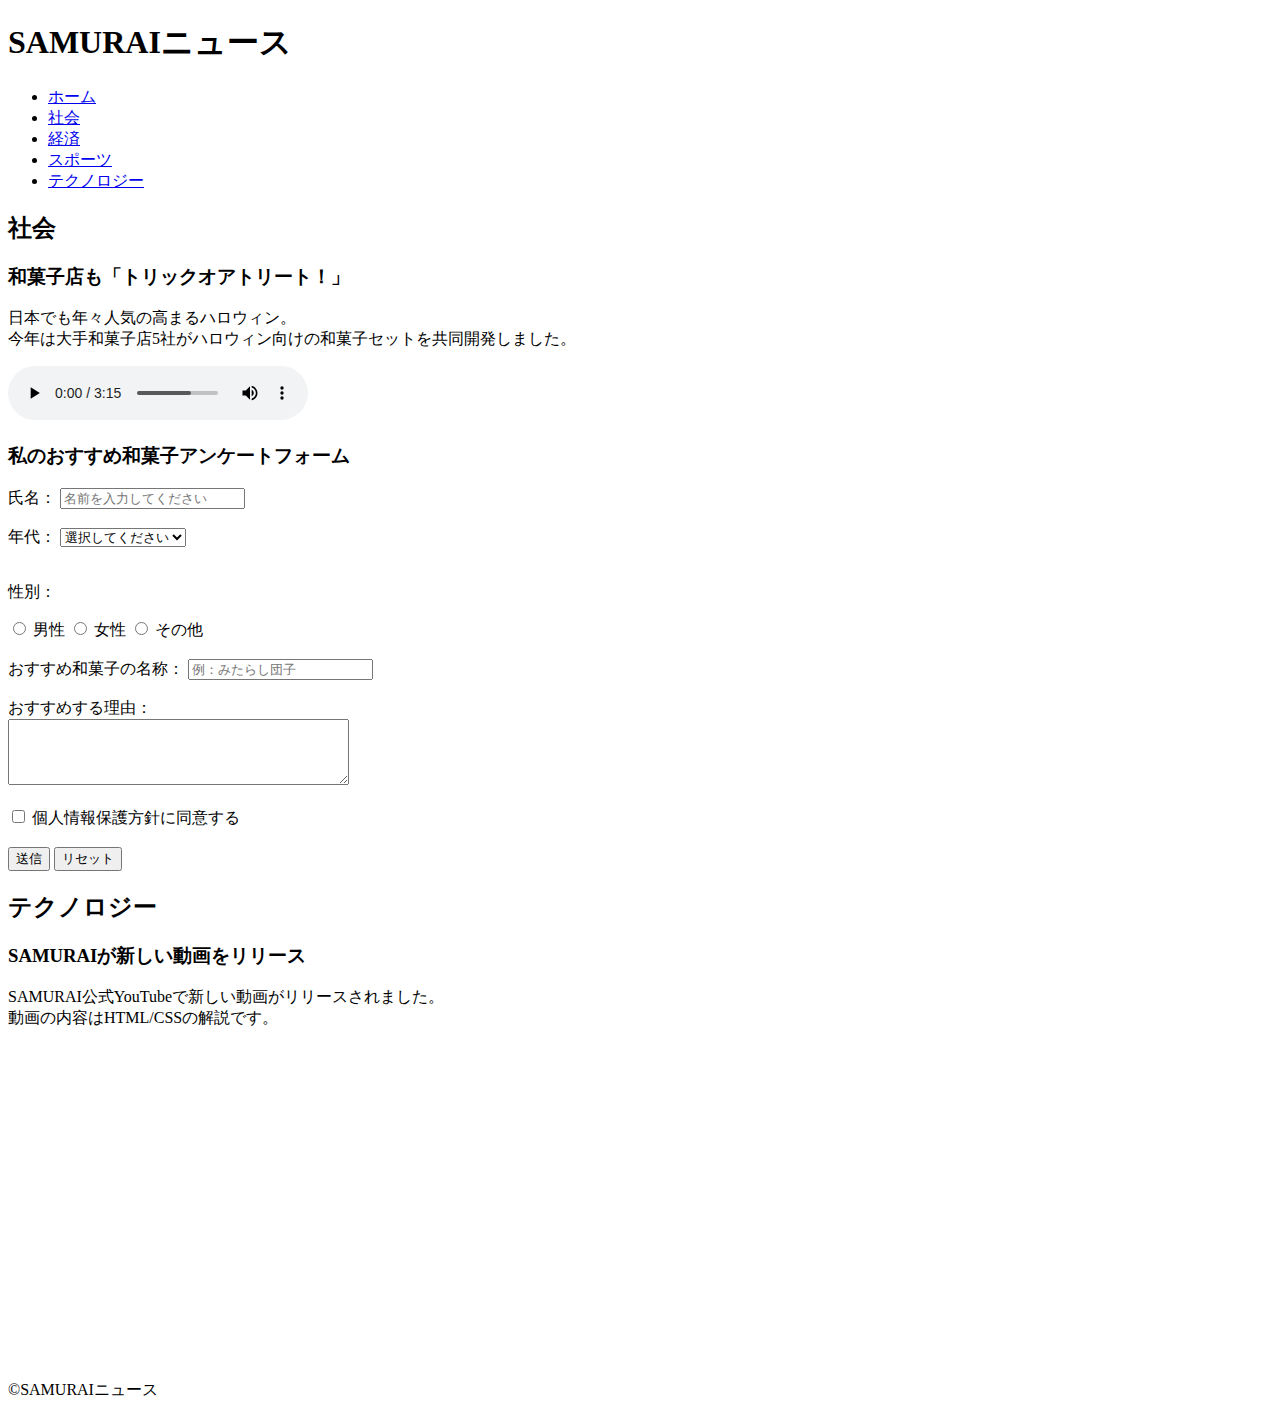
<file: kadai_008/kadai_008.html/index.html>
<!DOCTYPE html>
<html>

<head>
    <title>8章課題</title>
    <meta name="description" content="このページは8章の課題です。">
    <meta charset="UTF-8">
</head>

<body>
    <header>
        <h1>SAMURAIニュース</h1>
        <nav>
            <ul>
                <li><a href="https://www.sejuku.net/" target="_blank">ホーム</a></li>
                <li><a href="https://www.sejuku.net/" target="_blank">社会</a></li>
                <li><a href="https://www.sejuku.net/" target="_blank">経済</a></li>
                <li><a href="https://www.sejuku.net/" target="_blank">スポーツ</a></li>
                <li><a href="https://www.sejuku.net/" target="_blank">テクノロジー</a></li>

            </ul>
        </nav>
    </header>
    <main>
        <article>
            <h2>社会</h2>
            <section>
                <h3>和菓子店も「トリックオアトリート！」</h3>
                <p>日本でも年々人気の高まるハロウィン。<br>
                    今年は大手和菓子店5社がハロウィン向けの和菓子セットを共同開発しました。
                </p>
                <audio controls>
                    <source src="ichi.mp3" type="audio/mp3">
                </audio>

            </section>
            <section>
                <h3>私のおすすめ和菓子アンケートフォーム</h3>
                <form>
                    <!-- 氏名 -->
                    <label for="name">氏名：</label>
                    <input type="text" id="name" name="name" placeholder="名前を入力してください"><br><br>
                    <!-- 年代 -->
                    <label for="age">年代：</label>
                    <select id="age" name="age">
                        <option value="">選択してください</option>
                        <option value="10s">10代以下</option>
                        <option value="20s">20代</option>
                        <option value="30s">30代</option>
                        <option value="40s">40代以上</option>
                    </select><br><br>
                    <!-- 性別 -->
                    <p>性別：</p>
                    <input type="radio" id="male" name="gender" value="male">
                    <label for="male">男性</label>
                    <input type="radio" id="female" name="gender" value="female">
                    <label for="female">女性</label>
                    <input type="radio" id="other" name="gender" value="other">
                    <label for="other">その他</label><br><br>
                    <!-- おすすめ和菓子の名称 -->
                    <label for="wagashi">おすすめ和菓子の名称：</label>
                    <input type="text" id="wagashi" name="wagashi" placeholder="例：みたらし団子"><br><br>
                    <!-- おすすめする理由 -->
                    <label for="reason">おすすめする理由：</label><br>
                    <textarea id="reason" name="reason" rows="4" cols="40"></textarea><br><br>
                    <!-- 個人情報保護方針に同意する -->
                    <input type="checkbox" id="agree" name="agree" value="agree">
                    <label for="agree">個人情報保護方針に同意する</label><br><br>
                    <!-- 送信・リセットボタン -->
                    <input type="submit" value="送信">
                    <input type="reset" value="リセット">
                </form>
            </section>
        </article>
        <article>
            <h2>テクノロジー</h2>
            <section>
                <h3>SAMURAIが新しい動画をリリース</h3>
                <p>SAMURAI公式YouTubeで新しい動画がリリースされました。<br>
                    動画の内容はHTML/CSSの解説です。
                </p>
                <iframe width="560" height="315" src="https://www.youtube.com/embed/2JLiGSUohEo?si=XSrbeLsNBlmTcmoW"
                    title="YouTube video player" frameborder="0"
                    allow="accelerometer; autoplay; clipboard-write; encrypted-media; gyroscope; picture-in-picture; web-share"
                    referrerpolicy="strict-origin-when-cross-origin" allowfullscreen></iframe>

            </section>
        </article>
    </main>
    <footer>
        <p>&copy;SAMURAIニュース</p>
    </footer>
</body>

</html>
</file>
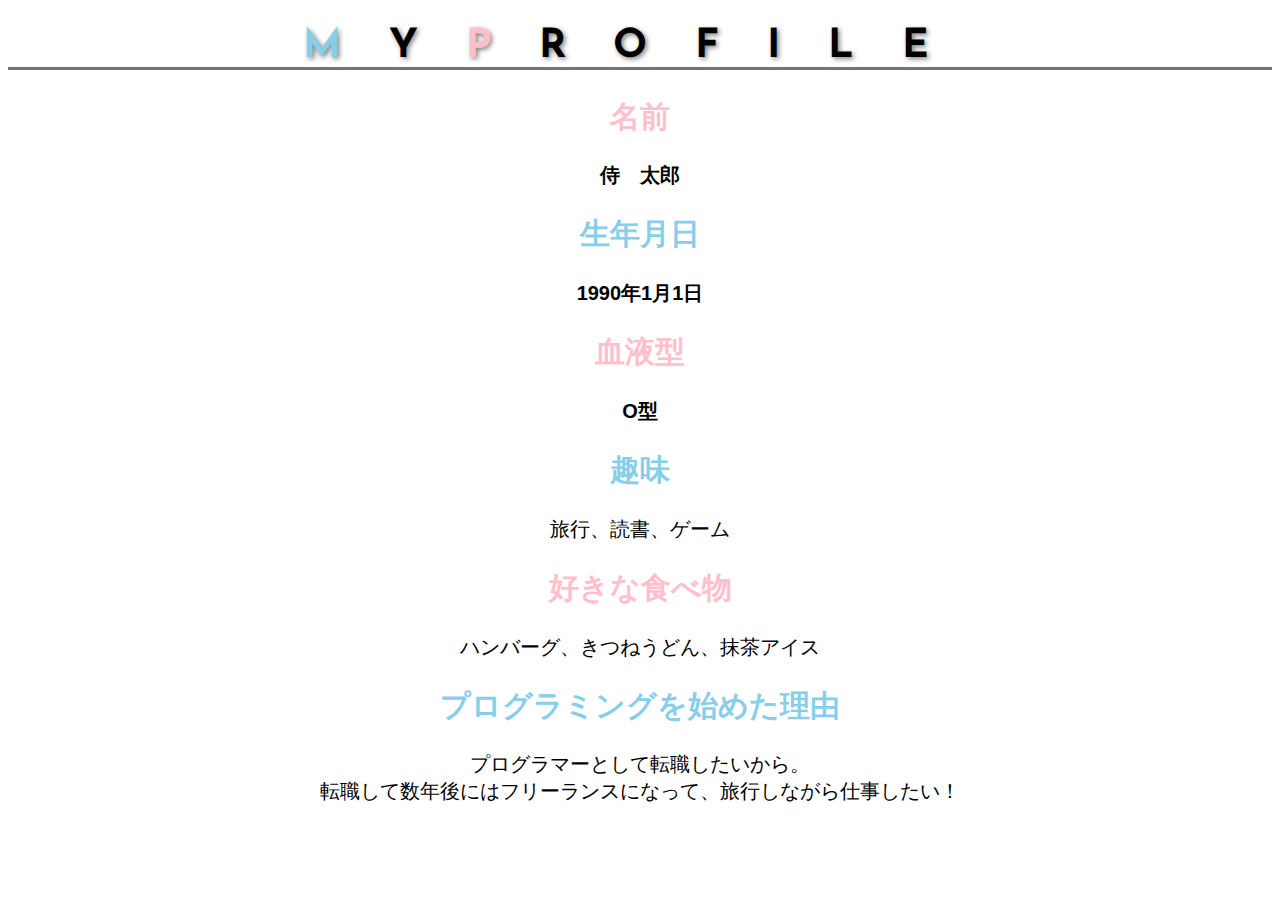
<file: kadai_015/kadai_015.html>
<!DOCTYPE html>
<html>
<head>
  <title>15章課題</title>
  <meta charset="UTF-8">
  <meta name="description" content="このページは15章の課題です。">
  <link rel="stylesheet" href="style.css">
  <link rel="preconnect" href="https://fonts.googleapis.com">
  <link rel="preconnect" href="https://fonts.gstatic.com" crossorigin>
  <link href="https://fonts.googleapis.com/css2?family=Josefin+Sans&display=swap" rel="stylesheet">
</head>
<body>
  <h1><span class="blue">M</span>Y<span class="pink">P</span>ROFILE</h1>
  <div id="basic">
    <h2 class="pink">名前</h2>
    <p>侍　太郎</p>
    <h2 class="blue">生年月日</h2>
    <p>1990年1月1日</p>
    <h2 class="pink">血液型</h2>
    <p>O型</p>
  </div>
  <h2 class="blue">趣味</h2>
  <p>旅行、読書、ゲーム</p>
  <h2 class="pink">好きな食べ物</h2>
  <p>ハンバーグ、きつねうどん、抹茶アイス</p>
  <h2 class="blue">プログラミングを始めた理由</h2>
  <p>プログラマーとして転職したいから。<br>転職して数年後にはフリーランスになって、旅行しながら仕事したい！</p>
</body>
</html>
</file>
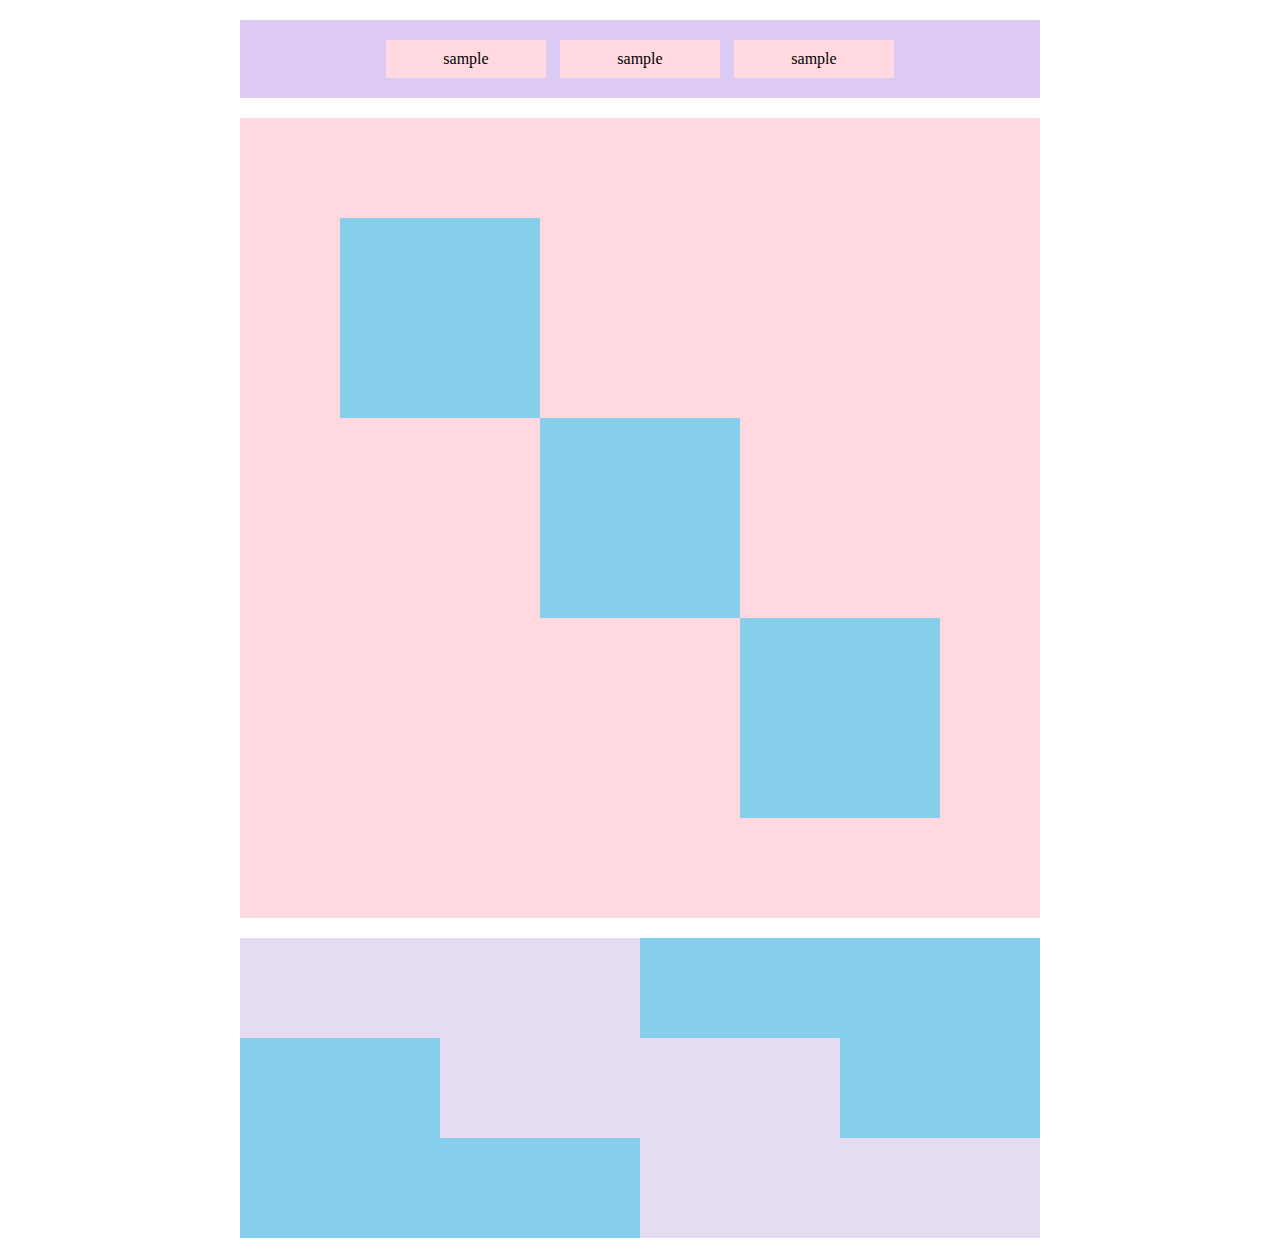
<file: kadai_018/kadai_018.html>
<!DOCTYPE html>
<html>
<head>
  <meta charset="UTF-8">
  <link rel="stylesheet" href="style.css">
  <meta name="description" content="このページは18章の課題です。">
  <title>18章課題</title>
</head>
<body>
  <div id="top">
    <p class="top-child">sample</p>
    <p class="top-child">sample</p>
    <p class="top-child">sample</p>
  </div>
  <div id="middle">
    <div id="middle-child01"></div>
    <div id="middle-child02"></div>
    <div id="middle-child03"></div>
  </div>
  <div id="bottom">
    <div id="bottom-child01"></div>
    <div id="bottom-child02"></div>
    <div id="bottom-child03"></div>
  </div>
</body>
</html>
</file>
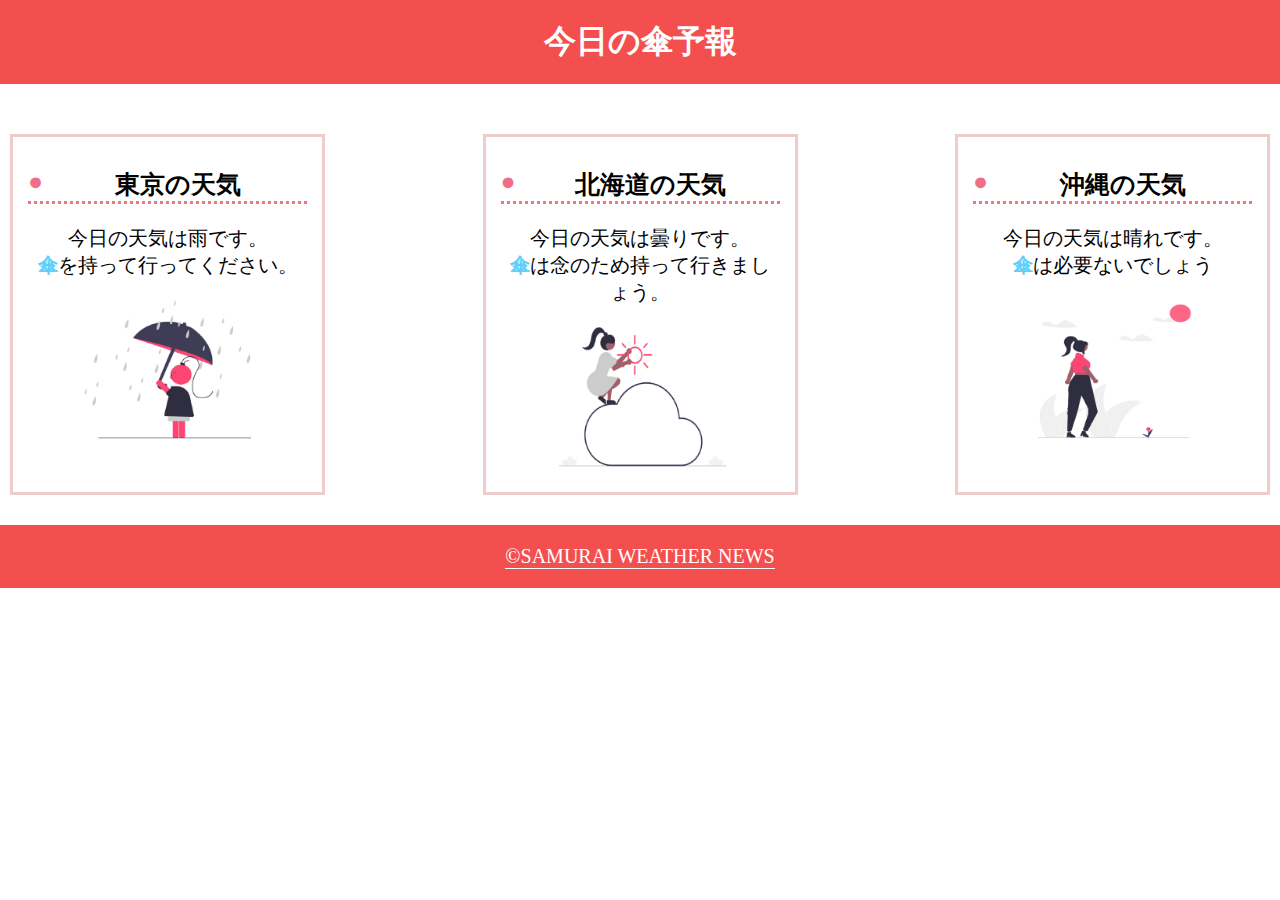
<file: kadai_022/kadai_022.html>
<!DOCTYPE html>
<html>
    <head>
        <meta charset="UTF-8">
        <meta name="viewport" content="width=device-width, initial-scale=1.0">
        <link rel="stylesheet" href="style.css">
        <meta name="description" content="このページは22章の課題です。">
        <title>22章課題</title>
    </head>
    <body>
       
        <header>
            <h1>今日の傘予報</h1>
        </header>  
 
        <main>

            <div id="parent">
                <div class="contents">
                    <h2>東京の天気</h2>
                    <p>今日の天気は雨です。</p>
                    <p>傘を持って行ってください。</p>
                    <img src="images/rainy.png" alt="雨">
                </div>
 
                <div class="contents">
                    <h2>北海道の天気</h2>
                    <p>今日の天気は曇りです。</p>
                    <p>傘は念のため持って行きましょう。</p>
                    <img src="images/cloudy.png" alt="曇り">
                </div>
 
                <div class="contents">
                    <h2>沖縄の天気</h2>
                    <p>今日の天気は晴れです。</p>
                    <p>傘は必要ないでしょう</p>
                    <img src="images/sunny.png" alt="晴れ">
                </div>

            </div>    
 
        </main>
 
        <footer>
            <a href="https://www.sejuku.net/corp/">&copy;SAMURAI WEATHER NEWS</a>
         </footer>
 
    </body>
</html>
</file>
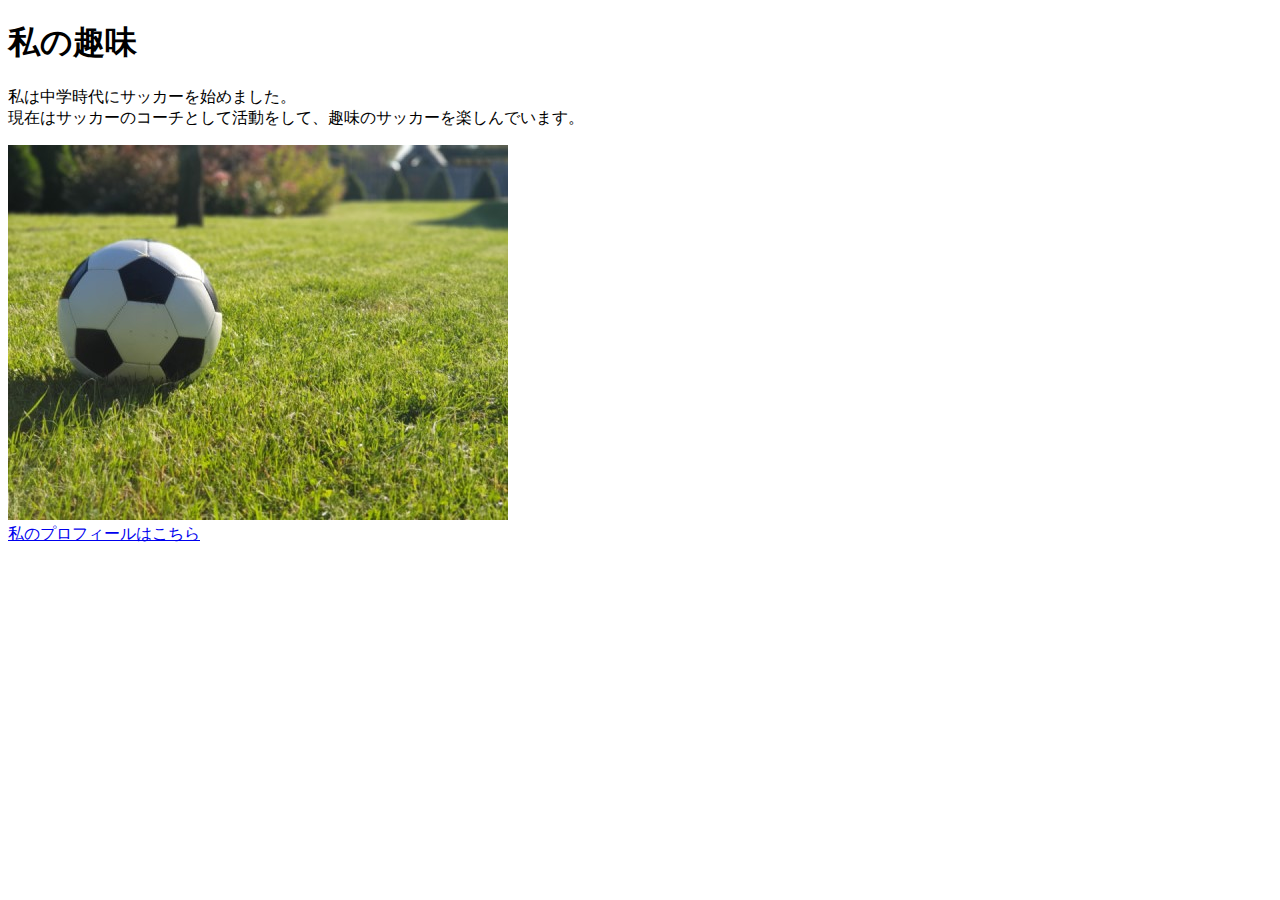
<file: kadai_005/html/kadai_005.html>
<!DOCTYPE html>
<html>
<head>
  <title>5章課題</title>
  <meta name="description" content="このページは5章の課題です。">
  <meta charset="UTF-8">
</head>
<body>
  <h1>私の趣味</h1>
  <p>私は中学時代にサッカーを始めました。<br>
    現在はサッカーのコーチとして活動をして、趣味のサッカーを楽しんでいます。
  </p>
<img src="../images/sample.jpg" alt="サッカー"><br>
  <a href="https://x.com/samuraijuku">私のプロフィールはこちら</a>
</body>
</html>
</file>
<file: kadai_015/style.css>
body{
    font-family: "Arial", "Meiryo", sans-serif;
    text-align: center;
}
:root{
    font-size: 20px;
}
.pink{
    color: rgb(255, 192, 203);
}
.blue{
    color: skyblue;
}
h1{
  font-family: 'Josefin Sans', sans-serif;
  font-size: 2rem;
  letter-spacing: 1.2em; 
  text-shadow: 2px 2px 5px gray; 
  border-bottom: 3px solid rgb(115, 115, 114);
}
#basic p {
  font-weight: bold;
}
</file>
<file: kadai_018/style.css>
/* ===============================
   Step3. 一番上の図形 #top
=============================== */
#top {
  width: 800px;
  background-color: #dcc9f4;
  margin: 20px auto;
  text-align: center;
  padding: 20px 0;
}
.top-child {
  width: 20%;
  background-color: #ffd9df;
  display: inline-block;
  margin: 0 5px;
  padding: 10px 0;
  box-sizing: border-box;
}

/* ===============================
   Step4. 真ん中の図形 #middle
=============================== */
#middle {
  width: 800px;
  height: 800px;
  background-color: #ffd9df;
  margin: 20px auto;
  position: relative;
}
#middle-child01,
#middle-child02,
#middle-child03 {
  width: 200px;
  height: 200px;
  background-color: #87ceeb;
  position: absolute;
}
#middle-child01 {
  top: 100px;
  left: 100px;
}
#middle-child02 {
  top: 300px;
  left: 300px;
}
#middle-child03 {
  top: 500px;
  left: 500px;
}

/* ===============================
   Step5. 一番下の図形 #bottom
=============================== */
#bottom {
  width: 800px;
  height: 300px;
  background-color: #87ceeb;
  margin: 20px auto;
  position: relative;
}
#bottom-child01,
#bottom-child02,
#bottom-child03 {
  width: 400px;
  height: 100px;
  background-color: #e5dcf0;
  position: relative;
}
#bottom-child01 {
  left: 0;
}
#bottom-child02{
  left: 200px;
}
#bottom-child03 {
  left: 400px;
}
</file>
<file: kadai_022/style.css>
body, h1, p {
  margin: 0;
  padding: 0;
}
p, a {
  font-size: 20px;
}
header {
  background-color: rgb(244, 79, 79); 
  text-align: center;
  margin-bottom: 20px;
  padding: 20px 0; 
}
header h1 {
  color: rgb(255, 255, 255);
}
main {
  padding: 10px;
}
#parent {
  display: flex;
  justify-content: space-between;
  flex-wrap: wrap; 
}
.contents {
  border: 3px solid rgb(238, 204, 204);
  flex-basis: 25%;
  padding: 10px 15px;
  margin: 20px 0;
  text-align: center; 
  box-sizing: border-box;
}
.contents h2 {
  font-size: 25px;
  border-bottom: 3px dotted rgb(236, 122, 122);
  position: relative;
  padding-left: 20px;
}
.contents h2::before {
  content: "●";
  color: rgb(239, 111, 139);
  position: absolute;
  left: 0;
  top: 0;
}
.contents p:nth-of-type(2)::first-letter {
  font-weight: bold;
  color: rgb(97, 206, 249);
}
.contents img {
  margin: 10px 0;
  width: 70%;
  display: block;
  margin-left: auto;
  margin-right: auto;
}
footer {
  background-color: rgb(244, 79, 79); 
  text-align: center;
  padding: 20px 0;
}
footer a {
  color: rgb(255, 255, 255);
  text-decoration: none; 
  border-bottom: 1px solid rgb(255, 255, 255);
  padding-bottom: 1px; 
}
}
footer a:visited {
  color: rgb(193, 234, 251);
}
footer a:hover {
  color: rgb(245, 178, 168);
}
@media screen and (max-width: 768px) {
  .contents h2 {
    font-size: 30px;
  }
  p {
    font-size: 25px;
  }
  #parent {
    flex-direction: column;
    align-items: center;
  }
  .contents {
    flex-basis: 90%;
    margin: 10px 0;
  }
}
</file>
